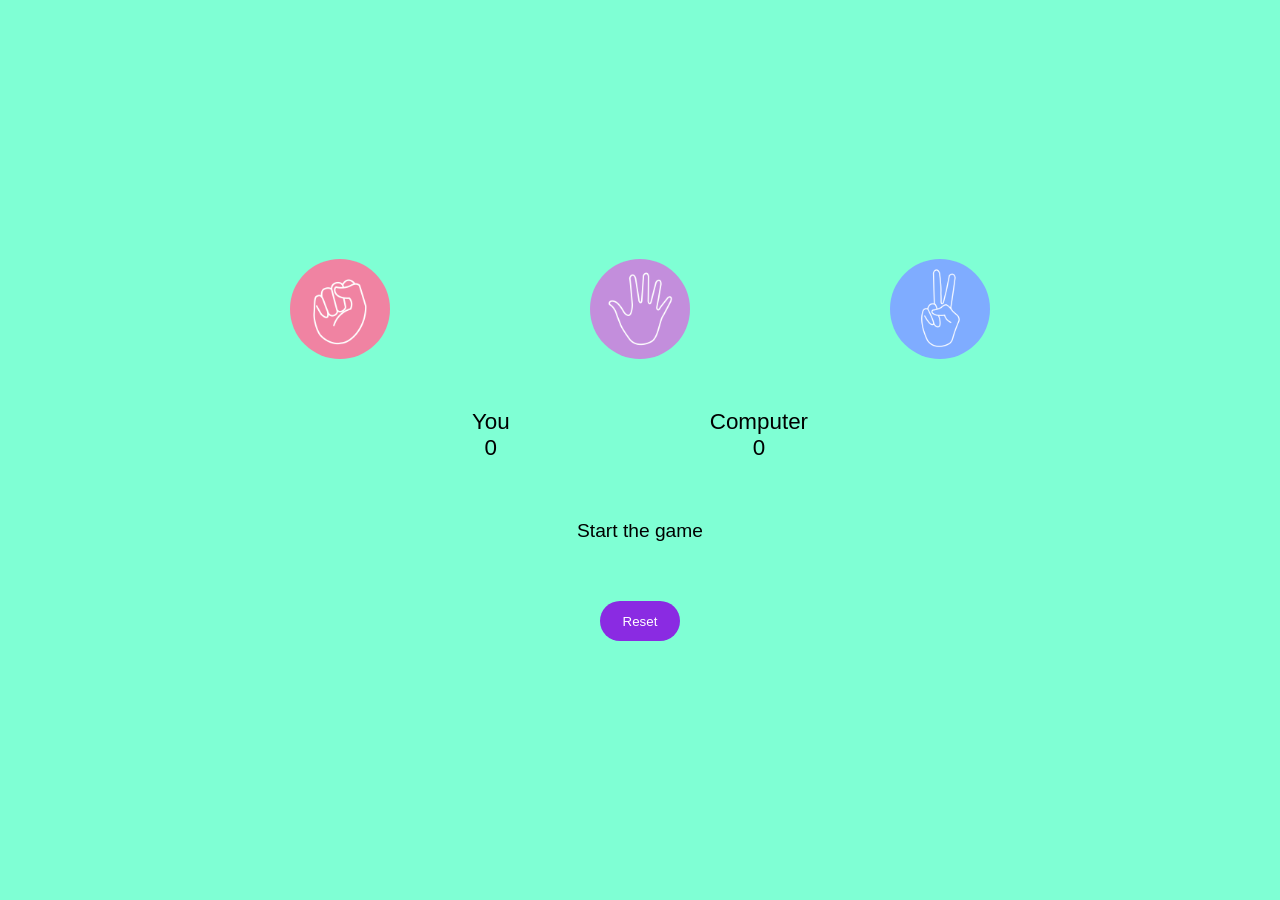
<file: index.html>
<!DOCTYPE html>
<html lang="en">
<head>
    <meta charset="UTF-8">
    <meta name="viewport" content="width=device-width, initial-scale=1.0">
    <title>Rock paper scissor</title>
    <link rel="stylesheet" href="style.css">
</head>
<body>
    <div class="imgs">
        <img src="rock.png" alt="rock">
        <img src="paper.png" alt="paper">
        <img src="scissors.png" alt="scissors">
    </div>
    <div class="score">
        <div class="you">
            <p>You</p>
            <p class="you-score">0</p>
        </div>
        <div class="computer">
            <p>Computer</p>
            <p class="comp-score">0</p>
        </div>
    </div>
    <div class="result">
        Start the game
    </div>
    <button>Reset</button>
    <script src="app.js"></script>
</body>
</html>
</file>
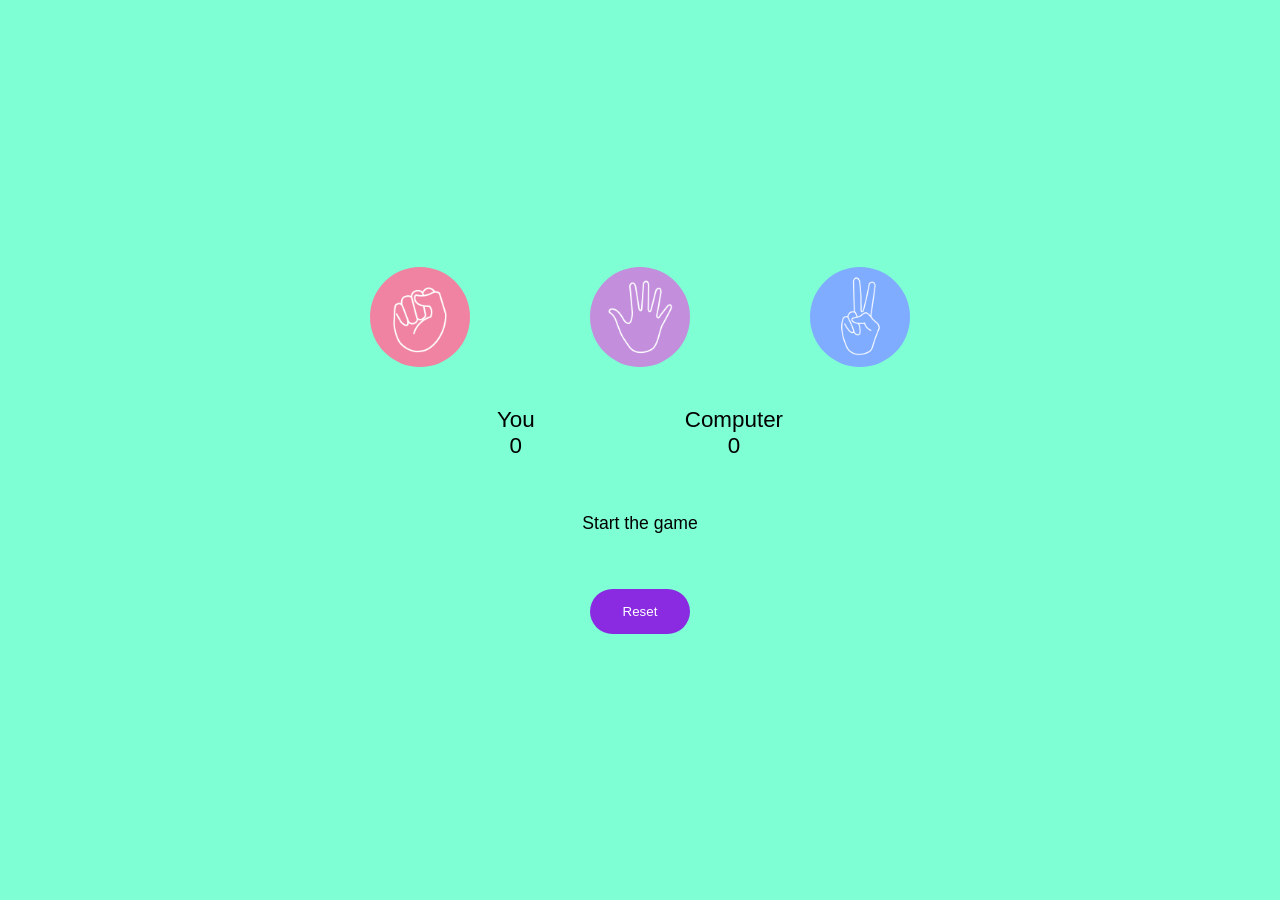
<file: 01-index.html>
<!DOCTYPE html>
<html lang="en">
<head>
    <meta charset="UTF-8">
    <meta name="viewport" content="width=device-width, initial-scale=1.0">
    <title>Rock paper scissor</title>
    <link rel="stylesheet" href="02-style.css">
</head>
<body>
    <div class="imgs">
        <img src="images/rock.png" alt="rock">
        <img src="images/paper.png" alt="paper">
        <img src="images/scissors.png" alt="scissors">
    </div>
    <div class="score">
        <div class="you">
            <p>You</p>
            <p class="you-score">0</p>
        </div>
        <div class="computer">
            <p>Computer</p>
            <p class="comp-score">0</p>
        </div>
    </div>
    <div class="result">
        Start the game
    </div>
    <button>Reset</button>
    <script src="03-app.js"></script>
</body>
</html>
</file>
<file: style.css>
*{
    padding: 0;
    margin: 0;
}

body{
    display: flex;
    flex-direction: column;
    align-items: center;
    justify-content: center;
    height: 100vh;
    gap: 50px;
    background-color: aquamarine;
}

img{
    height: 100px;
    width: 100px;
    object-fit: cover;
    border-radius: 50%;
    transition: 0.5s;
}

img:hover{
    opacity: 0.8;
    filter: brightness(50%);
}

.imgs{
    display: flex;
    align-items: center;
    gap: 200px;
}

.score{
    display: flex;
    align-items: center;
    justify-content: center;
    text-align: center;
    gap: 200px;
    font-size: 1.4rem;
    font-family: Arial, Helvetica, sans-serif;
}

.result{
    display: flex;
    align-items: center;
    justify-content: center;
    font-size: 1.2rem;
    font-family: Arial, Helvetica, sans-serif;
    width: 100%;
    height: 40px;
}

button{
    height: 40px;
    width: 80px;
    border: none;
    border-radius: 999px;
    background-color: blueviolet;
    color: white;
    transition: 0.8s;
}

button:hover{
    opacity: 0.8;
    filter: brightness(50%);
}
</file>
<file: 02-style.css>
*{
    margin: 0;
    padding: 0;
    box-sizing: border-box;
}

body{
    display: flex;
    flex-direction: column;
    align-items: center;
    justify-content: center;
    min-height: 100vh;
    gap: 40px;
    padding: 20px;
    background-color: aquamarine;
}

.imgs{
    display: flex;
    align-items: center;
    justify-content: center;
    gap: 15px;
    width: 100%;
}

img{
    width: 80px;
    height: 80px;
    object-fit: cover;
    border-radius: 50%;
    transition: 0.5s;
    cursor: pointer;
}

img:hover{
    opacity: 0.8;
    filter: brightness(50%);
}

.score{
    display: flex;
    align-items: center;
    justify-content: center;
    gap: 40px;
    text-align: center;
    font-size: 1.2rem;
    font-family: Arial, Helvetica, sans-serif;
}

.result{
    display: flex;
    align-items: center;
    justify-content: center;
    text-align: center;
    font-size: 1.1rem;
    font-family: Arial, Helvetica, sans-serif;
    width: 100%;
    min-height: 50px;
    padding: 10px;
}

button{
    height: 45px;
    width: 100px;
    border: none;
    border-radius: 999px;
    background-color: blueviolet;
    color: white;
    transition: 0.5s;
}

button:hover{
    opacity: 0.8;
    filter: brightness(50%);
}

@media (min-width: 768px){
    .imgs{
        gap: 50px;
    }

    .score{
        gap: 80px;
        font-size: 1.3rem;
    }

    img{
        width: 90px;
        height: 90px;
    }
}

@media (min-width: 1024px){
    .imgs{
        gap: 120px;
    }

    .score{
        gap: 150px;
        font-size: 1.4rem;
    }

    img{
        width: 100px;
        height: 100px;
    }
}
</file>
